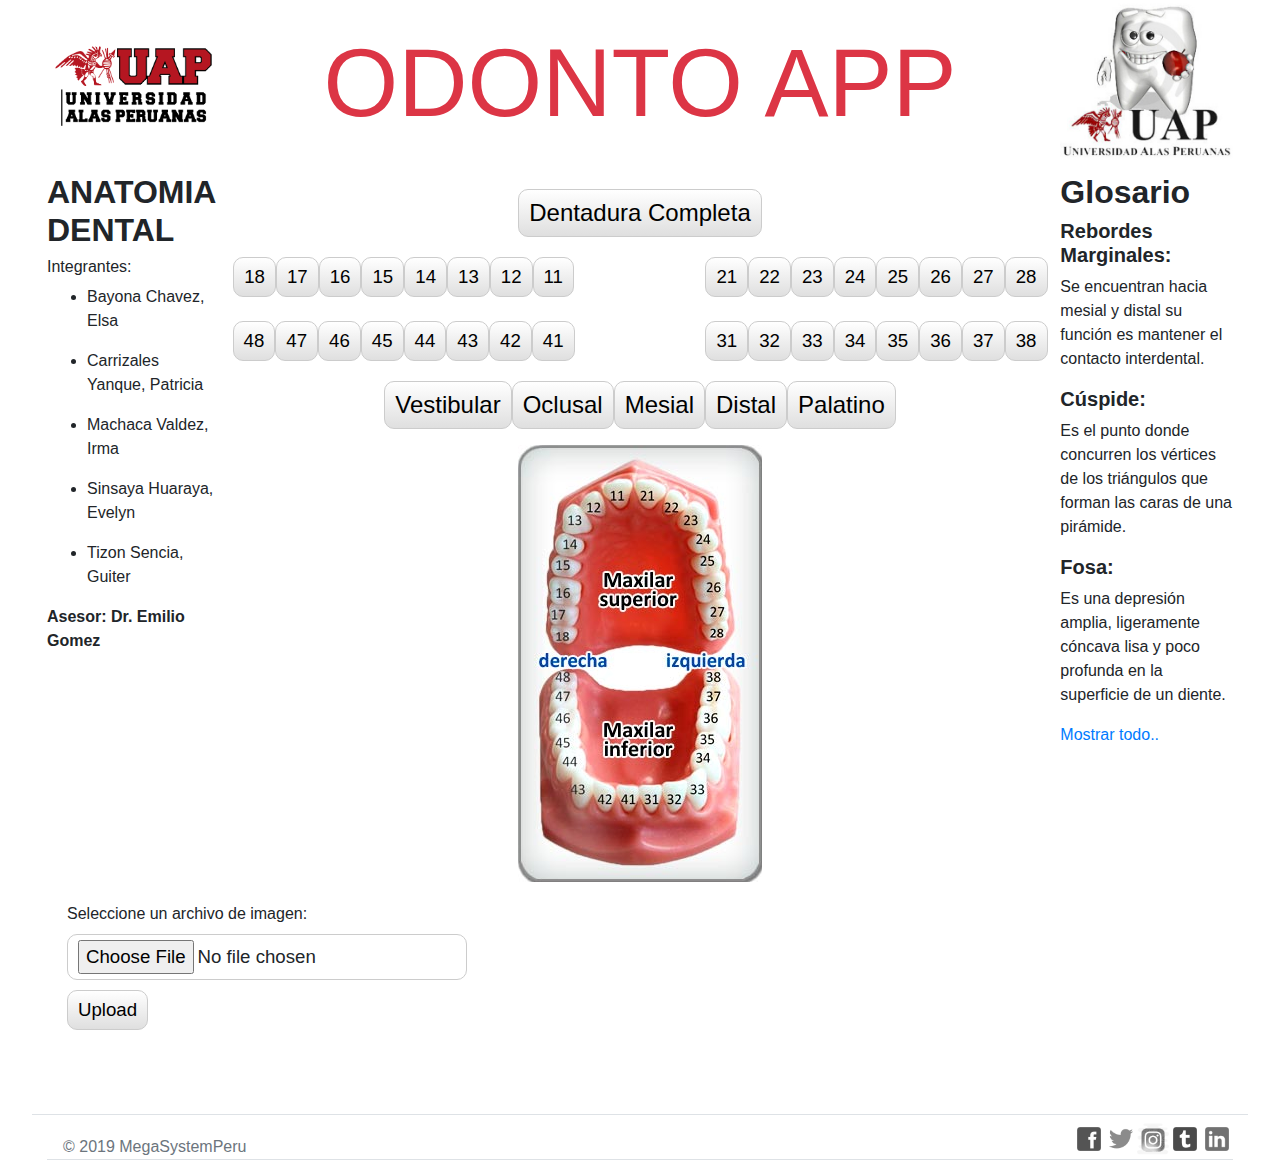
<file: index.html>
<!DOCTYPE html>
<html lang="es">
<head>
    <meta charset="utf-8">
    <meta http-equiv="X-UA-Compatible" content="IE=edge">
    <title>Odonto App UAP</title>
    <meta name="description" content="">
    <meta name="viewport" content="width=device-width, initial-scale=1">
    <link rel="stylesheet" href="https://stackpath.bootstrapcdn.com/bootstrap/4.3.1/css/bootstrap.min.css"
        integrity="sha384-ggOyR0iXCbMQv3Xipma34MD+dH/1fQ784/j6cY/iJTQUOhcWr7x9JvoRxT2MZw1T" crossorigin="anonymous">
    <link rel="stylesheet" href="css/style.css">
    <link rel="stylesheet" href="css/main.css">
</head>
<body>
    <header class="container mx-auto">
        <div class="row d-flex align-items-center">
            <div class="col-4 col-md-3 col-lg-2">
                <picture>
                    <img class="w-100" class src="images/logo-alas-peruanas.png" alt="logo-alas-peruanas">
                </picture>
            </div>
            <div class="col-4 col-md-6 col-lg-8 text-center">
                <h1 class="header-title text-danger">ODONTO APP</h1>
            </div>
            <div class="col-4 col-md-3 col-lg-2">
                <picture>
                    <img class="w-100" class src="images/logo-estomatologia-uap.jpeg" alt="logo-estomatologia-uap">
                </picture>
            </div>
        </div>
    </header>
    <main class="container">
        <div class="row">
            <aside class="info col-12 col-md-6 col-lg-2 order-12 order-md-10 order-lg-1">
                <h2>
                    <strong>
                        ANATOMIA DENTAL
                    </strong>
                </h2>
                <h6>
                    Integrantes:
                </h6>
                <ul>
                    <li>
                        <p>Bayona Chavez, Elsa</p>
                    </li>
                    <li>
                        <p>Carrizales Yanque, Patricia</p>
                    </li>
                    <li>
                        <p>Machaca Valdez, Irma</p>
                    </li>
                    <li>
                        <p>Sinsaya Huaraya, Evelyn</p>
                    </li>
                    <li>
                        <p>Tizon Sencia, Guiter</p>
                    </li>
                </ul>
                <strong>Asesor: Dr. Emilio Gomez</strong>
            </aside>
            <section class="col-12 col-lg-8 order-1 order-lg-2 container ">
                <div class="row my-3">
                    <div class="col-12 d-flex justify-content-center">
                        <input id="btn_teeth" type="button" class="teeth" value="Dentadura Completa">
                    </div>
                </div>
                <div class="row my-3">
                    <div class="col-12 col-sm-5 my-1 d-flex justify-content-center">
                        <input id="btn_18" type="button" class="tooth" value="18">
                        <input id="btn_17" type="button" class="tooth" value="17">
                        <input id="btn_16" type="button" class="tooth" value="16">
                        <input id="btn_15" type="button" class="tooth" value="15">
                        <input id="btn_14" type="button" class="tooth" value="14">
                        <input id="btn_13" type="button" class="tooth" value="13">
                        <input id="btn_12" type="button" class="tooth" value="12">
                        <input id="btn_11" type="button" class="tooth" value="11">
                    </div>
                    <div class="col-12 col-sm-2"></div>
                    <div class="col-12 col-sm-5 my-1 d-flex justify-content-center">
                        <input id="btn_21" type="button" class="tooth" value="21">
                        <input id="btn_22" type="button" class="tooth" value="22">
                        <input id="btn_23" type="button" class="tooth" value="23">
                        <input id="btn_24" type="button" class="tooth" value="24">
                        <input id="btn_25" type="button" class="tooth" value="25">
                        <input id="btn_26" type="button" class="tooth" value="26">
                        <input id="btn_27" type="button" class="tooth" value="27">
                        <input id="btn_28" type="button" class="tooth" value="28">
                    </div>
                </div>
                <div class="row my-3">
                    <div class="col-12 col-sm-5 my-1 d-flex justify-content-center">
                        <input id="btn_48" type="button" class="tooth" value="48">
                        <input id="btn_47" type="button" class="tooth" value="47">
                        <input id="btn_46" type="button" class="tooth" value="46">
                        <input id="btn_45" type="button" class="tooth" value="45">
                        <input id="btn_44" type="button" class="tooth" value="44">
                        <input id="btn_43" type="button" class="tooth" value="43">
                        <input id="btn_42" type="button" class="tooth" value="42">
                        <input id="btn_41" type="button" class="tooth" value="41">
                    </div>
                    <div class="col-12 col-sm-2"></div>
                    <div class="col-12 col-sm-5 my-1 d-flex justify-content-center">
                        <input id="btn_31" type="button" class="tooth" value="31">
                        <input id="btn_32" type="button" class="tooth" value="32">
                        <input id="btn_33" type="button" class="tooth" value="33">
                        <input id="btn_34" type="button" class="tooth" value="34">
                        <input id="btn_35" type="button" class="tooth" value="35">
                        <input id="btn_36" type="button" class="tooth" value="36">
                        <input id="btn_37" type="button" class="tooth" value="37">
                        <input id="btn_38" type="button" class="tooth" value="38">
                    </div>
                </div>
                <div class="row my-3">
                    <div class="col-12 d-flex justify-content-center">
                        <input id="vestibular" type="button" class="tooth-surface" value="Vestibular">
                        <input id="oclusal" type="button" class="tooth-surface" value="Oclusal">
                        <input id="mesial" type="button" class="tooth-surface" value="Mesial">
                        <input id="distal" type="button" class="tooth-surface" value="Distal">
                        <input id="interior" type="button" class="tooth-surface" value="Palatino">
                    </div>
                </div>
                <picture class="row d-flex justify-content-center">
                    <img class="mw-100" id="img_main" src="images/dentadura_completa.jpg" alt="dentadura_completa">
                </picture>
            </section>
            <aside class="glosario col-12 col-md-6 col-lg-2 order-10 order-md-12 order-lg-3">
                <h2><strong>Glosario</strong></h2>
                <h5><strong>Rebordes Marginales:</strong></h5>
                <p>Se encuentran hacia mesial y distal su función es mantener el contacto interdental. </p>
                <h5><strong>Cúspide:</strong></h5>
                <p>Es el punto donde concurren los vértices de los triángulos que forman las caras de una pirámide.</p>
                <h5><strong>Fosa:</strong></h5>
                <p>Es una depresión amplia, ligeramente cóncava lisa y poco profunda en la superficie de un diente.</p>
                <a href="glossary.html"> Mostrar todo..</a>
            </aside>
        </div>
        <div class="row">
            <div class="col-12 col-sm-6">
                <form id="upload_form" enctype="multipart/form-data" method="post" action="upload.php">
                    <div>
                        <div><label for="image_file">Seleccione un archivo de imagen:</label></div>
                        <div><input type="file" name="image_file" id="image_file" onchange="fileSelected();" /></div>
                        <input type="hidden" id="surface_selected" name="surface_selected" value="">
                        <input type="hidden" id="tooth_selected" name="tooth_selected" value="">
                    </div>
                    <div>
                        <input type="button" value="Upload" onclick="startUploading()" />
                    </div>
                    <div id="error">Archivo invalido! Debe seleccionar una archivo de imagen. (jpg, png, etc.)</div>
                    <div id="warnsize">El archivo es muy grande! Seleccione otro archivo.</div>
                    <div id="error2">Un error ocurrio mientras se guardaba el archivo.</div>
                    <div id="abort">El guardado fue cancelado por el usuario o el navegador perdió la conexion.</div>
                    
                    <div id="progress_info">
                        <div id="progress">&nbsp;</div>
                        <div id="progress_percent">&nbsp;</div>
                        <div class="clear_both"></div>
                        <div>
                            <div class="clear_both"></div>
                        </div>
                        <div id="upload_response"></div>
                    </div>
                </form>  
            </div>
            <div class="col-12 col-sm-6 d-flex justify-content-start">
                <img id="preview"/>
            </div>
        </div>
    </main>
    <footer class="container border-top pt-2 mt-4">
        <section class="row copyright-social d-flex justify-content-between align-items-end 
                mx-auto border-bottom">
            <span class="copyright text-secondary ml-3">© 2019 MegaSystemPeru</span>
            <ul class="footer-social d-flex align-items-md-end mb-1">
                <li class="d-inline">
                    <a href="#"> <img alt="img-social" class="social-icon" src="images/icon-facebook.png"></a>
                </li>
                <li class="d-inline">
                    <a href="#"> <img alt="img-social" class="social-icon" src="images/icon-twitter.png"></a>
                </li>
                <li class="d-inline">
                    <a href="#"> <img alt="img-social" class="social-icon" src="images/icon-instagram.png"></a>
                </li>
                <li class="d-inline">
                    <a href="#"> <img alt="img-social" class="social-icon" src="images/icon-tumblr.png"></a>
                </li>
                <li class="d-inline">
                    <a href="#"> <img alt="img-social" class="social-icon" src="images/icon-linkedin.png"></a>
                </li>
            </ul>
        </section>
    </footer>
    <script src="js/jscript.js"></script>
    <script src="https://code.jquery.com/jquery-3.3.1.slim.min.js"
        integrity="sha384-q8i/X+965DzO0rT7abK41JStQIAqVgRVzpbzo5smXKp4YfRvH+8abtTE1Pi6jizo"
        crossorigin="anonymous"></script>
    <script src="https://cdnjs.cloudflare.com/ajax/libs/popper.js/1.14.7/umd/popper.min.js"
        integrity="sha384-UO2eT0CpHqdSJQ6hJty5KVphtPhzWj9WO1clHTMGa3JDZwrnQq4sF86dIHNDz0W1"
        crossorigin="anonymous"></script>
    <script src="https://stackpath.bootstrapcdn.com/bootstrap/4.3.1/js/bootstrap.min.js"
        integrity="sha384-JjSmVgyd0p3pXB1rRibZUAYoIIy6OrQ6VrjIEaFf/nJGzIxFDsf4x0xIM+B07jRM"
        crossorigin="anonymous"></script>
</body>
</html>
</file>
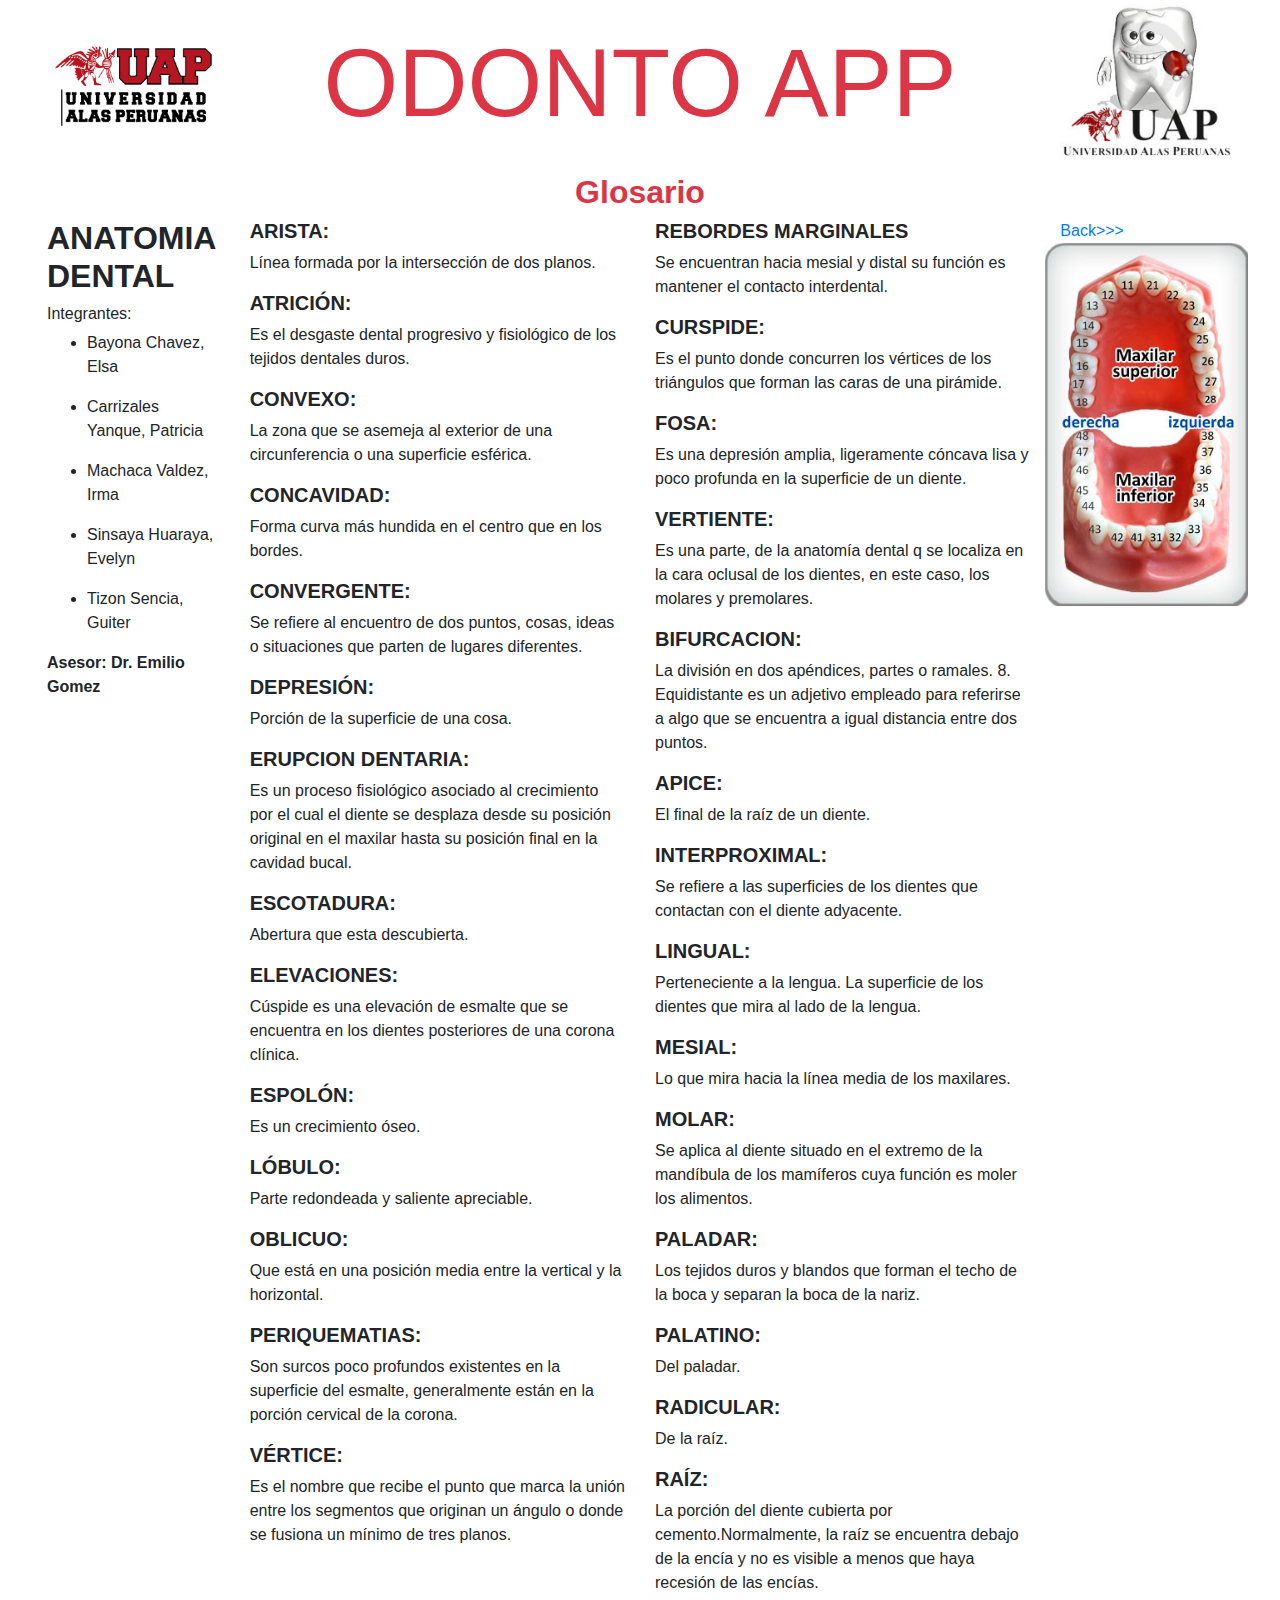
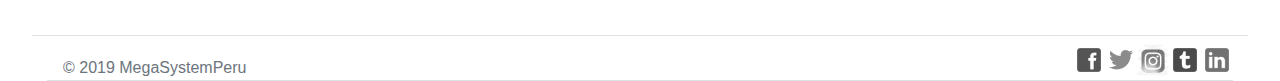
<file: glossary.html>
<!DOCTYPE html>
<html lang="es">
<head>
    <meta charset="utf-8">
    <meta http-equiv="X-UA-Compatible" content="IE=edge">
    <title>Odonto App UAP</title>
    <meta name="description" content="">
    <meta name="viewport" content="width=device-width, initial-scale=1">
    <link rel="stylesheet" href="https://stackpath.bootstrapcdn.com/bootstrap/4.3.1/css/bootstrap.min.css"
        integrity="sha384-ggOyR0iXCbMQv3Xipma34MD+dH/1fQ784/j6cY/iJTQUOhcWr7x9JvoRxT2MZw1T" crossorigin="anonymous">
    <link rel="stylesheet" href="css/style.css">
</head>
<body>
    <header class="container mx-auto">
        <div class="row d-flex align-items-center">
            <div class="col-4 col-md-3 col-lg-2">
                <picture>
                    <img class="w-100" class src="images/logo-alas-peruanas.png" alt="logo-alas-peruanas">
                </picture>
            </div>
            <div class="col-4 col-md-6 col-lg-8 text-center">
                <h1 class="header-title text-danger">ODONTO APP</h1>
            </div>
            <div class="col-4 col-md-3 col-lg-2">
                <picture>
                    <img class="w-100" class src="images/logo-estomatologia-uap.jpeg" alt="logo-estomatologia-uap">
                </picture>
            </div>
        </div>
    </header>
    <main class="container">
        <div class="row d-flex justify-content-center text-danger">
            <h2><strong>Glosario</strong></h2>
        </div>
        <div class="row">
            <aside class="info col-12 col-md-6 col-lg-2 order-12 order-md-10 order-lg-1">
                <h2>
                    <strong>
                        ANATOMIA DENTAL
                    </strong>
                </h2>
                <h6>
                    Integrantes:
                </h6>
                <ul>
                    <li>
                        <p>Bayona Chavez, Elsa</p>
                    </li>
                    <li>
                        <p>Carrizales Yanque, Patricia</p>
                    </li>
                    <li>
                        <p>Machaca Valdez, Irma</p>
                    </li>
                    <li>
                        <p>Sinsaya Huaraya, Evelyn</p>
                    </li>
                    <li>
                        <p>Tizon Sencia, Guiter</p>
                    </li>
                </ul>
                <strong>Asesor: Dr. Emilio Gomez</strong>
            </aside>
            <section class="col-12 col-md-6 col-md-6 col-lg-4 order-1 order-lg-2 ">
                <h5><strong>ARISTA:</strong></h5>
                <p>Línea formada por la intersección de dos planos. </p>
                <h5><strong>ATRICIÓN:</strong></h5>
                <p>Es el desgaste dental progresivo y fisiológico de los tejidos dentales duros. </p>
                <h5><strong> CONVEXO:</strong></h5>
                <p>La zona que se asemeja al exterior de una circunferencia o una superficie esférica. </p>
                <h5><strong> CONCAVIDAD: </strong></h5>
                <p>Forma curva más hundida en el centro que en los bordes. </p>
                <h5><strong>CONVERGENTE:</strong></h5>
                <p>Se refiere al encuentro de dos puntos, cosas, ideas o situaciones que parten de lugares diferentes.
                </p>
                <h5><strong>DEPRESIÓN:</strong></h5>
                <p>Porción de la superficie de una cosa.</p>
                <h5><strong>ERUPCION DENTARIA:</strong></h5>
                <p>Es un proceso fisiológico asociado al crecimiento por el cual el diente se desplaza desde su posición
                    original en el maxilar hasta su posición final en la cavidad bucal. </p>
                <h5><strong>ESCOTADURA:</strong></h5>
                <p>Abertura que esta descubierta. </p>
                <h5><strong>ELEVACIONES:</strong></h5>
                <p>Cúspide es una elevación de esmalte que se encuentra en los dientes posteriores de una corona
                    clínica.</p>
                <h5><strong>ESPOLÓN: </strong></h5>
                <p>Es un crecimiento óseo.</p>
                <h5><strong>LÓBULO:</strong></h5>
                <p>Parte redondeada y saliente apreciable. </p>
                <h5><strong>OBLICUO:</strong></h5>
                <p>Que está en una posición media entre la vertical y la horizontal. </p>
                <h5><strong>PERIQUEMATIAS: </strong></h5>
                <p>Son surcos poco profundos existentes en la superficie del esmalte, generalmente están en la porción
                    cervical de la corona. </p>
                <h5><strong>VÉRTICE: </strong></h5>
                <p>Es el nombre que recibe el punto que marca la unión entre los segmentos que originan un ángulo o
                    donde se fusiona un mínimo de tres planos.</p>
            </section>
            <section class="col-12 col-md-6 col-lg-4 order-2 order-lg-3 ">
                <h5><strong>REBORDES MARGINALES</strong></h5>
                <p>Se encuentran hacia mesial y distal su función es mantener el contacto interdental. </p>
                <h5><strong>CURSPIDE:</strong></h5>
                <p>Es el punto donde concurren los vértices de los triángulos que forman las caras de una pirámide.</p>
                <h5><strong>FOSA:</strong></h5>
                <p>Es una depresión amplia, ligeramente cóncava lisa y poco profunda en la superficie de un diente.</p>
                <h5><strong>VERTIENTE: </strong></h5>
                <p>Es una parte, de la anatomía dental q se localiza en la cara oclusal de los dientes, en este caso,
                    los molares y premolares.</p>
                <h5><strong>BIFURCACION:</strong></h5>
                <p>La división en dos apéndices, partes o ramales. 8. Equidistante es un adjetivo empleado para
                    referirse a algo que se encuentra a igual distancia entre dos puntos.</p>
                <h5><strong>APICE: </strong></h5>
                <p>El final de la raíz de un diente. </p>
                <h5><strong>INTERPROXIMAL: </strong></h5>
                <p>Se refiere a las superficies de los dientes que contactan con el diente adyacente. </p>
                <h5><strong>LINGUAL: </strong></h5>
                <p>Perteneciente a la lengua. La superficie de los dientes que mira al lado de la lengua. </p>
                <h5><strong>MESIAL: </strong></h5>
                <p>Lo que mira hacia la línea media de los maxilares. </p>
                <h5><strong>MOLAR: </strong></h5>
                <p>Se aplica al diente situado en el extremo de la mandíbula de los mamíferos cuya función es moler los
                    alimentos. </p>
                <h5><strong>PALADAR: </strong></h5>
                <p>Los tejidos duros y blandos que forman el techo de la boca y separan la boca de la nariz. </p>
                <h5><strong>PALATINO:</strong></h5>
                <p>Del paladar.</p>
                <h5><strong>RADICULAR:</strong></h5>
                <p>De la raíz.</p>
                <h5><strong>RAÍZ:</strong></h5>
                <p>La porción del diente cubierta por cemento.Normalmente, la raíz se encuentra debajo de la encía y no
                    es visible a menos que haya recesión de las encías. </p>
            </section>
            <aside class="glossary col-12 col-md-6 col-lg-2 order-10 order-md-12 order-lg-12">
                <a href="index.html">
                    Back>>>
                    <picture class="row d-flex justify-content-center">
                        <img class="mw-100" id="img_main" src="images/dentadura_completa.jpg" alt="dentadura_completa">
                    </picture>
                </a>
            </aside>
        </div>
    </main>
    <footer class="container border-top pt-2 mt-4">
        <section class="row copyright-social d-flex justify-content-between align-items-end 
                mx-auto border-bottom">
            <span class="copyright text-secondary ml-3">© 2019 MegaSystemPeru</span>
            <ul class="footer-social d-flex align-items-md-end mb-1">
                <li class="d-inline">
                    <a href="#"> <img alt="img-social" class="social-icon" src="images/icon-facebook.png"></a>
                </li>
                <li class="d-inline">
                    <a href="#"> <img alt="img-social" class="social-icon" src="images/icon-twitter.png"></a>
                </li>
                <li class="d-inline">
                    <a href="#"> <img alt="img-social" class="social-icon" src="images/icon-instagram.png"></a>
                </li>
                <li class="d-inline">
                    <a href="#"> <img alt="img-social" class="social-icon" src="images/icon-tumblr.png"></a>
                </li>
                <li class="d-inline">
                    <a href="#"> <img alt="img-social" class="social-icon" src="images/icon-linkedin.png"></a>
                </li>
            </ul>
        </section>
    </footer>
    <script src="https://code.jquery.com/jquery-3.3.1.slim.min.js"
        integrity="sha384-q8i/X+965DzO0rT7abK41JStQIAqVgRVzpbzo5smXKp4YfRvH+8abtTE1Pi6jizo"
        crossorigin="anonymous"></script>
    <script src="https://cdnjs.cloudflare.com/ajax/libs/popper.js/1.14.7/umd/popper.min.js"
        integrity="sha384-UO2eT0CpHqdSJQ6hJty5KVphtPhzWj9WO1clHTMGa3JDZwrnQq4sF86dIHNDz0W1"
        crossorigin="anonymous"></script>
    <script src="https://stackpath.bootstrapcdn.com/bootstrap/4.3.1/js/bootstrap.min.js"
        integrity="sha384-JjSmVgyd0p3pXB1rRibZUAYoIIy6OrQ6VrjIEaFf/nJGzIxFDsf4x0xIM+B07jRM"
        crossorigin="anonymous"></script>
</body>
</html>
</file>
<file: css/style.css>
.container {
max-width: 95%;
}

.header-title {
  font-size: 1.5rem;
}

.picture-logo {
  max-width: 2rem;
}
.tooth-surface{
  font-size: .7rem;
}

.footer-social,
.info-list,
.editions-list {
  list-style: none;
}

.info-list li:last-child,
.editions-list li:last-child {
  border-right: none
}

.info-list li a,
.editions-list li a {
  color: #6C757D;
  font-size: .8rem;
}

.social-icon {
  width: 1rem;
  height: auto;
  filter: grayscale(100%);
}

.social-icon:hover {
  filter: grayscale(0%);
}

/* Small devices (desktops, 576px and up) */
@media (min-width: 576px){
  .header-title {
    font-size: 2.5rem;
  }
  .social-icon {
    width: 2rem;
  }
  .tooth-surface, .teeth{
    font-size: 1.5rem;
  }
}

/* Medium devices (desktops, 768px and up) */
@media (min-width: 768px) {
  .header-title {
    font-size: 3.5rem;
  }
}

/* Large devices (desktops, 992px and up) */
@media (min-width: 992px) {
  .header-title {
    font-size: 4rem;
  }
}

/* Extra Large devices (desktops, 992px and up) */
@media (min-width: 1200px) {
  .header-title {
    font-size: 6rem;
  }
}
</file>
<file: css/main.css>
.upload_form_cont {
  background: -moz-linear-gradient(#ffffff, #f2f2f2);
  background: -ms-linear-gradient(#ffffff, #f2f2f2);
  background: -webkit-gradient(linear, left top, left bottom, color-stop(0%, #ffffff), color-stop(100%, #f2f2f2));
  background: -webkit-linear-gradient(#ffffff, #f2f2f2);
  background: -o-linear-gradient(#ffffff, #f2f2f2);
  filter: progid:DXImageTransform.Microsoft.gradient(startColorstr='#ffffff', endColorstr='#f2f2f2');
  -ms-filter: "progid:DXImageTransform.Microsoft.gradient(startColorstr='#ffffff', endColorstr='#f2f2f2')";
  background: linear-gradient(#ffffff, #f2f2f2);
  color:#000;
  overflow:hidden;
}
#upload_form {
  float:left;
  padding:20px;
  width:700px;
}
#preview {
  background-color:#fff;
  display:none;
  float:right;
  width:200px;
}
#upload_form > div {
  margin-bottom:10px;
}
#speed,#remaining {
  float:left;
  width:100px;
}
#b_transfered {
  float:right;
  text-align:right;
}
.clear_both {
  clear:both;
}
input {
  border-radius:10px;
  -moz-border-radius:10px;
  -ms-border-radius:10px;
  -o-border-radius:10px;
  -webkit-border-radius:10px;
  border:1px solid #ccc;
  font-size:14pt;
  padding:5px 10px;
}
input[type=button] {
  background: -moz-linear-gradient(#ffffff, #dfdfdf);
  background: -ms-linear-gradient(#ffffff, #dfdfdf);
  background: -webkit-gradient(linear, left top, left bottom, color-stop(0%, #ffffff), color-stop(100%, #dfdfdf));
  background: -webkit-linear-gradient(#ffffff, #dfdfdf);
  background: -o-linear-gradient(#ffffff, #dfdfdf);
  filter: progid:DXImageTransform.Microsoft.gradient(startColorstr='#ffffff', endColorstr='#dfdfdf');
  -ms-filter: "progid:DXImageTransform.Microsoft.gradient(startColorstr='#ffffff', endColorstr='#dfdfdf')";
  background: linear-gradient(#ffffff, #dfdfdf);
}
#image_file {
  width:400px;
}
#progress_info {
  font-size:10pt;
}
#fileinfo,#error,#error2,#abort,#warnsize {
  color:#aaa;
  display:none;
  font-size:10pt;
  font-style:italic;
  margin-top:10px;
}
#progress {
  border:1px solid #ccc;
  display:none;
  float:left;
  height:14px;
  border-radius:10px;
  -moz-border-radius:10px;
  -ms-border-radius:10px;
  -o-border-radius:10px;
  -webkit-border-radius:10px;
  background: -moz-linear-gradient(#66cc00, #4b9500);
  background: -ms-linear-gradient(#66cc00, #4b9500);
  background: -webkit-gradient(linear, left top, left bottom, color-stop(0%, #66cc00), color-stop(100%, #4b9500));
  background: -webkit-linear-gradient(#66cc00, #4b9500);
  background: -o-linear-gradient(#66cc00, #4b9500);
  filter: progid:DXImageTransform.Microsoft.gradient(startColorstr='#66cc00', endColorstr='#4b9500');
  -ms-filter: "progid:DXImageTransform.Microsoft.gradient(startColorstr='#66cc00', endColorstr='#4b9500')";
  background: linear-gradient(#66cc00, #4b9500);
}
#progress_percent {
  float:right;
}
#upload_response {
  margin-top: 10px;
  padding: 20px;
  overflow: hidden;
  display: none;
  border: 1px solid #ccc;
  border-radius:10px;
  -moz-border-radius:10px;
  -ms-border-radius:10px;
  -o-border-radius:10px;
  -webkit-border-radius:10px;
  box-shadow: 0 0 5px #ccc;
  background: -moz-linear-gradient(#bbb, #eee);
  background: -ms-linear-gradient(#bbb, #eee);
  background: -webkit-gradient(linear, left top, left bottom, color-stop(0%, #bbb), color-stop(100%, #eee));
  background: -webkit-linear-gradient(#bbb, #eee);
  background: -o-linear-gradient(#bbb, #eee);
  filter: progid:DXImageTransform.Microsoft.gradient(startColorstr='#bbb', endColorstr='#eee');
  -ms-filter: "progid:DXImageTransform.Microsoft.gradient(startColorstr='#bbb', endColorstr='#eee')";
  background: linear-gradient(#bbb, #eee);
}
</file>
